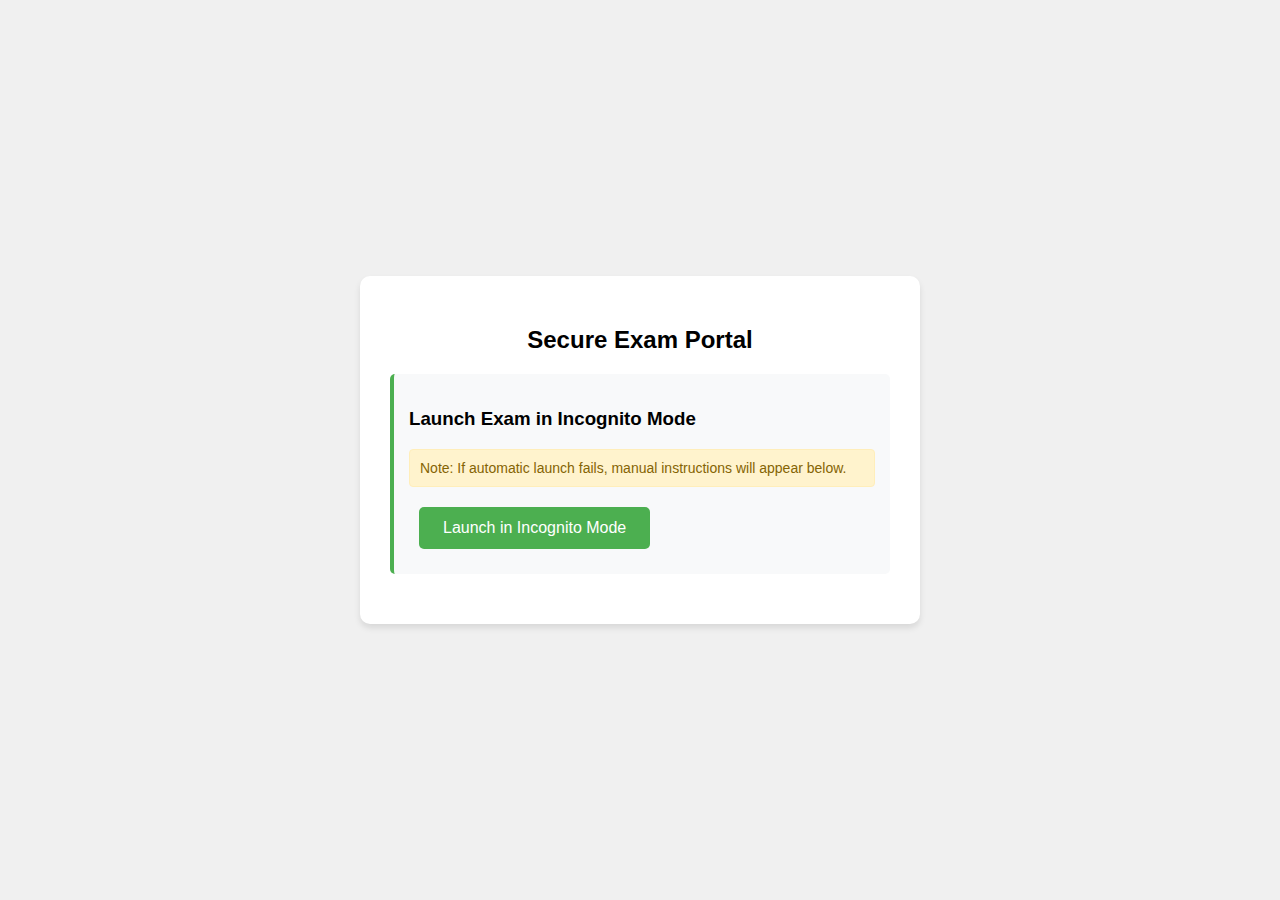
<file: index.html>
<!-- <!DOCTYPE html>
<html lang="en">
<head>
    <meta charset="UTF-8">
    <title>Exam Portal - Guest Mode Launch</title>
    <style>
        body {
            font-family: Arial, sans-serif;
            display: flex;
            justify-content: center;
            align-items: center;
            height: 100vh;
            margin: 0;
            background-color: #f0f0f0;
        }
        .exam-container {
            background-color: white;
            padding: 30px;
            border-radius: 10px;
            box-shadow: 0 4px 6px rgba(0,0,0,0.1);
            width: 500px;
            text-align: center;
        }
        .button {
            padding: 12px 24px;
            font-size: 16px;
            cursor: pointer;
            border: none;
            border-radius: 5px;
            margin: 10px;
            background-color: #4CAF50;
            color: white;
            transition: background-color 0.3s;
        }
        .button:hover {
            background-color: #45a049;
        }
        .instructions {
            text-align: left;
            margin: 20px 0;
            padding: 15px;
            background-color: #f8f9fa;
            border-radius: 5px;
            border-left: 4px solid #4CAF50;
        }
        .instructions h3 {
            margin-top: 0;
            color: #2c3e50;
        }
        .instructions ol {
            margin: 10px 0;
            padding-left: 20px;
        }
        .instructions li {
            margin: 8px 0;
            line-height: 1.4;
        }
        #browserInfo {
            margin-top: 15px;
            font-size: 14px;
            color: #666;
        }
        .keyboard-shortcut {
            background-color: #e9ecef;
            padding: 2px 6px;
            border-radius: 3px;
            font-family: monospace;
        }
        #directLaunch, #manualLaunch {
            display: none;
        }
        .warning {
            color: #721c24;
            background-color: #f8d7da;
            border: 1px solid #f5c6cb;
            border-radius: 5px;
            padding: 10px;
            margin: 10px 0;
            font-size: 14px;
        }
    </style>
</head>
<body>
    <div class="exam-container">
        <h2>Secure Exam Portal</h2>
        
        <div class="instructions">
            <h3>Launch Options</h3>
            <div id="directLaunch">
                <button id="startButton" class="button">Start Exam in Guest Mode</button>
                <p class="warning">Note: If the exam doesn't open in guest mode, please use the manual launch method below.</p>
            </div>
            
            <div id="manualLaunch">
                <h4>Manual Launch Instructions:</h4>
                <ol>
                    <li>Open a new guest/incognito window:
                        <ul>
                            <li>Chrome: Press <span class="keyboard-shortcut">Ctrl + Shift + N</span></li>
                            <li>Firefox: Press <span class="keyboard-shortcut">Ctrl + Shift + P</span></li>
                            <li>Safari: Press <span class="keyboard-shortcut">Command + Shift + N</span></li>
                        </ul>
                    </li>
                    <li>Copy this URL:</li>
                    <input type="text" id="examUrl" readonly style="width: 100%; padding: 8px; margin: 10px 0;" />
                    <li>Paste the URL in the guest/incognito window</li>
                </ol>
                <button id="copyButton" class="button">Copy Exam URL</button>
            </div>
        </div>
        
        <div id="browserInfo"></div>
    </div>

    <script>
        const examUrl = window.location.origin + '/project_trail/index.html'; // Replace with your actual exam page URL
        const startButton = document.getElementById('startButton');
        const copyButton = document.getElementById('copyButton');
        const examUrlInput = document.getElementById('examUrl');
        const directLaunch = document.getElementById('directLaunch');
        const manualLaunch = document.getElementById('manualLaunch');
        const browserInfo = document.getElementById('browserInfo');

        // Detect browser
        function detectBrowser() {
            const userAgent = navigator.userAgent;
            if (userAgent.includes("Chrome")) return "Chrome";
            if (userAgent.includes("Firefox")) return "Firefox";
            if (userAgent.includes("Safari") && !userAgent.includes("Chrome")) return "Safari";
            return "Unknown";
        }

        // Set up the page based on browser
        function initializePage() {
            const browser = detectBrowser();
            examUrlInput.value = examUrl;
            
            // Show both launch methods
            directLaunch.style.display = 'block';
            manualLaunch.style.display = 'block';
            
            browserInfo.textContent = `Detected browser: ${browser}`;
        }

        // Attempt to open in guest/incognito mode
        startButton.addEventListener('click', () => {
            // Chrome-specific approach
            const chromeGuestUrl = `chrome://guest?url=${encodeURIComponent(examUrl)}`;
            
            // Try multiple approaches
            try {
                // Attempt 1: Try chrome://guest URL
                window.open(chromeGuestUrl, '_blank');
                
                // Attempt 2: Try regular incognito mode
                window.open(examUrl, '_blank', 'incognito=yes');
                
            } catch (error) {
                alert('Unable to directly open guest mode. Please use the manual launch method below.');
            }
        });

        // Copy URL functionality
        copyButton.addEventListener('click', () => {
            examUrlInput.select();
            document.execCommand('copy');
            copyButton.textContent = 'URL Copied!';
            setTimeout(() => {
                copyButton.textContent = 'Copy Exam URL';
            }, 2000);
        });

        // Initialize the page
        initializePage();
    </script>
</body>
</html> -->



<!DOCTYPE html>
<html lang="en">
<head>
    <meta charset="UTF-8">
    <title>Exam Portal - Direct Incognito Launch</title>
    <style>
        body {
            font-family: Arial, sans-serif;
            display: flex;
            justify-content: center;
            align-items: center;
            height: 100vh;
            margin: 0;
            background-color: #f0f0f0;
        }
        .exam-container {
            background-color: white;
            padding: 30px;
            border-radius: 10px;
            box-shadow: 0 4px 6px rgba(0,0,0,0.1);
            width: 500px;
            text-align: center;
        }
        .button {
            padding: 12px 24px;
            font-size: 16px;
            cursor: pointer;
            border: none;
            border-radius: 5px;
            margin: 10px;
            background-color: #4CAF50;
            color: white;
            transition: background-color 0.3s;
        }
        .button:hover {
            background-color: #45a049;
        }
        .button.secondary {
            background-color: #6c757d;
        }
        .button.secondary:hover {
            background-color: #5a6268;
        }
        .instructions {
            text-align: left;
            margin: 20px 0;
            padding: 15px;
            background-color: #f8f9fa;
            border-radius: 5px;
            border-left: 4px solid #4CAF50;
        }
        .keyboard-shortcut {
            background-color: #e9ecef;
            padding: 2px 6px;
            border-radius: 3px;
            font-family: monospace;
        }
        .fallback {
            display: none;
            margin-top: 20px;
            padding-top: 20px;
            border-top: 1px solid #ddd;
        }
        .url-input {
            width: 100%;
            padding: 8px;
            margin: 10px 0;
            border: 1px solid #ddd;
            border-radius: 4px;
            font-size: 14px;
        }
        .warning {
            color: #856404;
            background-color: #fff3cd;
            border: 1px solid #ffeeba;
            padding: 10px;
            margin: 10px 0;
            border-radius: 4px;
            font-size: 14px;
        }
    </style>
</head>
<body>
    <div class="exam-container">
        <h2>Secure Exam Portal</h2>
        
        <div class="instructions">
            <h3>Launch Exam in Incognito Mode</h3>
            <p class="warning">Note: If automatic launch fails, manual instructions will appear below.</p>
            
            <button id="launchButton" class="button">Launch in Incognito Mode</button>
            
            <div id="fallback" class="fallback">
                <h4>Manual Launch Instructions:</h4>
                <ol>
                    <li>Open a new incognito/private window:
                        <ul>
                            <li>Chrome: Press <span class="keyboard-shortcut">Ctrl + Shift + N</span></li>
                            <li>Firefox: Press <span class="keyboard-shortcut">Ctrl + Shift + P</span></li>
                            <li>Safari: Press <span class="keyboard-shortcut">Command + Shift + N</span></li>
                            <li>Edge: Press <span class="keyboard-shortcut">Ctrl + Shift + N</span></li>
                        </ul>
                    </li>
                    <li>Copy this URL:</li>
                    <input type="text" id="examUrl" class="url-input" readonly />
                    <li>Paste the URL in the incognito/private window</li>
                </ol>
                <button id="copyButton" class="button secondary">Copy Exam URL</button>
            </div>
        </div>
    </div>

    <script>
        const examUrl = window.location.origin + '/project_trail/examWeb.html';
        const launchButton = document.getElementById('launchButton');
        const fallback = document.getElementById('fallback');
        const copyButton = document.getElementById('copyButton');
        const examUrlInput = document.getElementById('examUrl');

        // Attempt to launch incognito window
        async function attemptIncognitoLaunch() {
            try {
                // Try multiple approaches
                const approaches = [
                    // Chrome approach
                    () => window.open('chrome://guest?url=' + encodeURIComponent(examUrl)),
                    // General incognito attempt
                    () => window.open(examUrl, '_blank', 'incognito=yes'),
                    // Firefox private window attempt
                    () => window.open(examUrl, '_blank', 'private=yes'),
                    // Edge InPrivate attempt
                    () => window.open(examUrl, '_blank', 'private=true')
                ];

                // Try each approach
                for (const approach of approaches) {
                    const window = approach();
                    if (window) {
                        return true;
                    }
                }
                
                return false;
            } catch (error) {
                return false;
            }
        }

        // Initialize the page
        function initializePage() {
            examUrlInput.value = examUrl;
        }

        // Launch button click handler
        launchButton.addEventListener('click', async () => {
            const success = await attemptIncognitoLaunch();
            
            if (!success) {
                fallback.style.display = 'block';
                launchButton.textContent = 'Automatic Launch Failed';
                launchButton.disabled = true;
            }
        });

        // Copy button click handler
        copyButton.addEventListener('click', () => {
            examUrlInput.select();
            document.execCommand('copy');
            copyButton.textContent = 'URL Copied!';
            setTimeout(() => {
                copyButton.textContent = 'Copy Exam URL';
            }, 2000);
        });

        initializePage();
    </script>
</body>
</html>
</file>
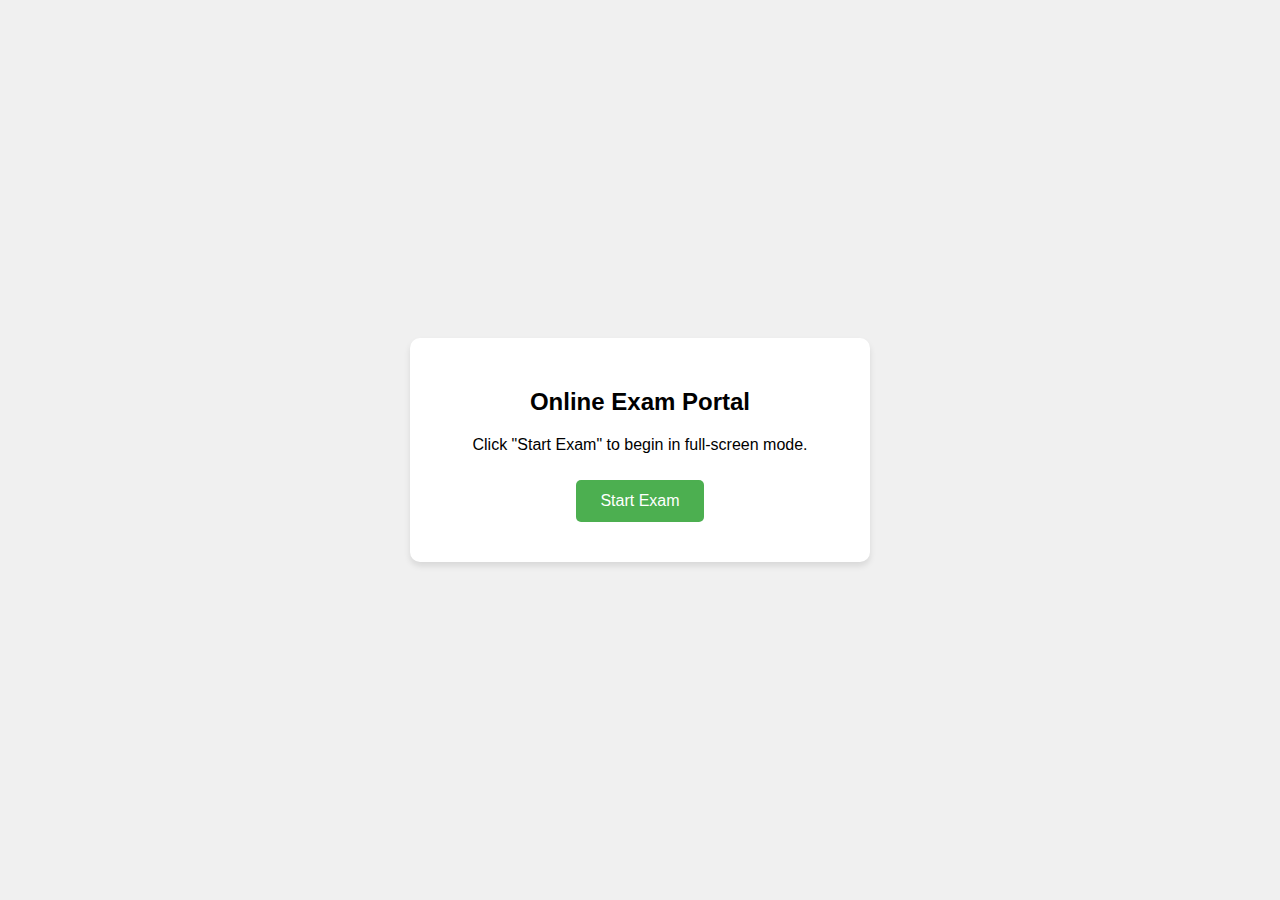
<file: examWeb.html>
<!DOCTYPE html>
<html lang="en">
<head>
    <meta charset="UTF-8">
    <title>Secure Online Exam Portal</title>
    <style>
        body {
            font-family: Arial, sans-serif;
            display: flex;
            justify-content: center;
            align-items: center;
            height: 100vh;
            margin: 0;
            background-color: #f0f0f0;
        }

        /* Fullscreen backdrop */
        :fullscreen::backdrop {
            background-color: white;
        }

        *:fullscreen, *:-webkit-full-screen, *:-moz-full-screen {
            background-color: white;
            width: 100vw;
            height: 100vh;
        }

        .exam-container {
            background-color: white;
            padding: 30px;
            border-radius: 10px;
            box-shadow: 0 4px 6px rgba(0, 0, 0, 0.1);
            width: 400px;
            text-align: center;
        }

        #alert {
            color: red;
            display: none;
            margin-top: 15px;
            text-align: center;
        }

        .button {
            padding: 12px 24px;
            font-size: 16px;
            cursor: pointer;
            border: none;
            border-radius: 5px;
            margin: 10px;
            transition: background-color 0.3s;
        }

        #startButton {
            background-color: #4CAF50;
            color: white;
        }

        #endButton {
            background-color: #f44336;
            color: white;
            display: none;
        }

        #examContent {
            display: none;
            text-align: left;
            margin-top: 20px;
        }

        #fullscreenMessage {
            display: none;
            margin-top: 10px;
            color: #555;
            font-size: 14px;
        }

        #customAlert {
            display: none;
            position: fixed;
            top: 50%;
            left: 50%;
            transform: translate(-50%, -50%);
            background-color: rgba(255, 255, 255, 0.9);
            border: 1px solid #ccc;
            border-radius: 8px;
            padding: 20px;
            z-index: 1000;
            box-shadow: 0 4px 10px rgba(0, 0, 0, 0.3);
            width: 300px;
            text-align: center;
        }

        #customAlert button {
            margin-top: 10px;
            padding: 10px 15px;
            background-color: #4CAF50;
            color: white;
            border: none;
            border-radius: 5px;
            cursor: pointer;
        }
    </style>
</head>
<body>
    <div class="exam-container">
        <h2>Online Exam Portal</h2>
        <div id="initialContent">
            <p>Click "Start Exam" to begin in full-screen mode.</p>
            <button id="startButton" class="button">Start Exam</button>
        </div>
        
        <div id="examContent">
            <p>Answer the following questions carefully:</p>
            <div id="questions">
                <input rows="10" cols="50" placeholder="Type your answers here..."></input>
            </div>
            <button id="endButton" class="button">End Exam</button>
        </div>
        <div id="alert"></div>
    </div>

    <div id="customAlert">
        <p id="alertMessage"></p>
        <button id="alertCloseButton">OK</button>
    </div>

    <script>
        // DOM Elements
        const startButton = document.getElementById('startButton');
        const endButton = document.getElementById('endButton');
        const examContent = document.getElementById('examContent');
        const initialContent = document.getElementById('initialContent');
        const customAlert = document.getElementById('customAlert');
        const alertMessage = document.getElementById('alertMessage');
        const alertCloseButton = document.getElementById('alertCloseButton');

        // State Variables
        let examActive = false;
        let isExiting = false;

        // Security Configuration
        const securityConfig = {
            screenshotPrevention: true,
            tabSwitchDetection: true,
            extensionCheck: true,
            developerToolsCheck: true,
            copyPasteBlocked: true,
            escKeyBlocked: true
        };

        // Request Full-Screen Mode
        async function requestFullScreen() {
            try {
                const elem = document.documentElement;
                if (elem.requestFullscreen) {
                    await elem.requestFullscreen();
                } else if (elem.webkitRequestFullscreen) {
                    await elem.webkitRequestFullscreen();
                } else if (elem.msRequestFullscreen) {
                    await elem.msRequestFullscreen();
                }
                startExam();
            } catch (err) {
                showAlert("Full-screen mode is required for the exam. Please try again.");
            }
        }

        // Start the Exam
        function startExam() {
            examActive = true;
            startButton.style.display = 'none';
            initialContent.style.display = 'none';
            examContent.style.display = 'block';
            endButton.style.display = 'inline-block';
            initializeSecurity();
        }

        // End the Exam
        function endExam() {
            if (confirm("Are you sure you want to end the exam?")) {
                isExiting = true;
                examActive = false;
                if (document.fullscreenElement) {
                    document.exitFullscreen();
                }
                location.reload();
            }
        }

        // Show Alert
        function showAlert(message) {
            alertMessage.textContent = message;
            customAlert.style.display = 'block';
        }

        // Close Alert Button Event Listener
        alertCloseButton.addEventListener('click', () => {
            customAlert.style.display = 'none';
            if (examActive && !document.fullscreenElement && !isExiting) {
                requestFullScreen();
            }
        });

        // Security Features
        function preventScreenshots() {
            document.addEventListener("keyup", (e) => {
                if (e.key === "PrintScreen") {
                    navigator.clipboard.writeText("");
                    showAlert("Screenshots are not allowed.");
                }
            });
        }

        function preventTabSwitching() {
            document.addEventListener('visibilitychange', () => {
                if (document.visibilityState === 'hidden' && examActive) {
                    showAlert("Tab switching is not allowed during the exam.");
                }
            });
        }

        function detectDevTools() {
            const threshold = 160;
            setInterval(() => {
                if (examActive) {
                    const widthThreshold = window.outerWidth - window.innerWidth > threshold;
                    const heightThreshold = window.outerHeight - window.innerHeight > threshold;
                    if (widthThreshold || heightThreshold) {
                        showAlert("Developer tools are not allowed during the exam.");
                    }
                }
            }, 1000);
        }

        function detectExtensions() {
            // Simulated extension detection logic
            const extensionElement = document.querySelector('[data-ext-id]');
            if (extensionElement && examActive) {
                showAlert("Please disable browser extensions before starting the exam.");
            }
        }

        function blockCopyPasteAndRightClick() {
            document.addEventListener('copy', (e) => examActive && e.preventDefault());
            document.addEventListener('cut', (e) => examActive && e.preventDefault());
            document.addEventListener('paste', (e) => examActive && e.preventDefault());
            document.addEventListener('contextmenu', (e) => examActive && e.preventDefault());
        }

        function handleKeyboardShortcuts(event) {
            if (examActive && !isExiting) {
                // Block ESC key
                if (event.key === "Escape") {
                    event.preventDefault();
                    showAlert("Full-screen mode is required for the exam.");
                    return false;
                }

                // Block F11, F12, and developer tools shortcuts, along with Windows, Alt, Ctrl, and Shift combinations
                const blockedKeys = [
                    "F11", "F12", "Meta", // Windows key
                    "Alt", "Control", "Shift"
                ];
                if (blockedKeys.includes(event.key) || 
                    (event.ctrlKey && ["C", "I", "V", "X", "S"].includes(event.key)) || 
                    (event.shiftKey && ["I", "C"].includes(event.key)) ||
                    (event.ctrlKey && event.shiftKey && ["I", "J", "C"].includes(event.key)) ||
                    (event.altKey && event.key === "Tab")
                ) {
                    event.preventDefault();
                    showAlert("This action is not allowed during the exam.");
                    return false;
                }
            }
        }

        // Initialize Security Features
        function initializeSecurity() {
            if (securityConfig.screenshotPrevention) preventScreenshots();
            if (securityConfig.tabSwitchDetection) preventTabSwitching();
            if (securityConfig.extensionCheck) detectExtensions();
            if (securityConfig.developerToolsCheck) detectDevTools();
            if (securityConfig.copyPasteBlocked) blockCopyPasteAndRightClick();
            if (securityConfig.escKeyBlocked) {
                document.addEventListener("keydown", handleKeyboardShortcuts, true);
            }
        }

        // Event Listeners
        startButton.addEventListener('click', requestFullScreen);
        endButton.addEventListener('click', endExam);
        document.addEventListener('fullscreenchange', () => {
            if (!document.fullscreenElement) {
                if (!isExiting) {
                    showAlert("You must stay in full-screen mode during the exam.");
                }
            }
        });
        function preventScreenshots() {
            document.addEventListener("keyup", (e) => {
                if (e.key === "PrintScreen") {
                    // Apply blur effect to the body
                    document.body.style.filter = 'blur(10px)';
                    navigator.clipboard.writeText(""); // Clear clipboard to prevent capturing
                    // showAlert("Screenshots are not allowed.");
                    // Remove the blur effect after 5 seconds
                    setTimeout(() => {
                        document.body.style.filter = 'none';
                    }, 2000); // Remove blur after 5000 milliseconds (5 seconds)
                }
            });
        }

        // Call this function periodically during the exam
        setInterval(checkForExtensions, 5000); // Check every 5 seconds
    </script>
</body>
</html>
</file>
